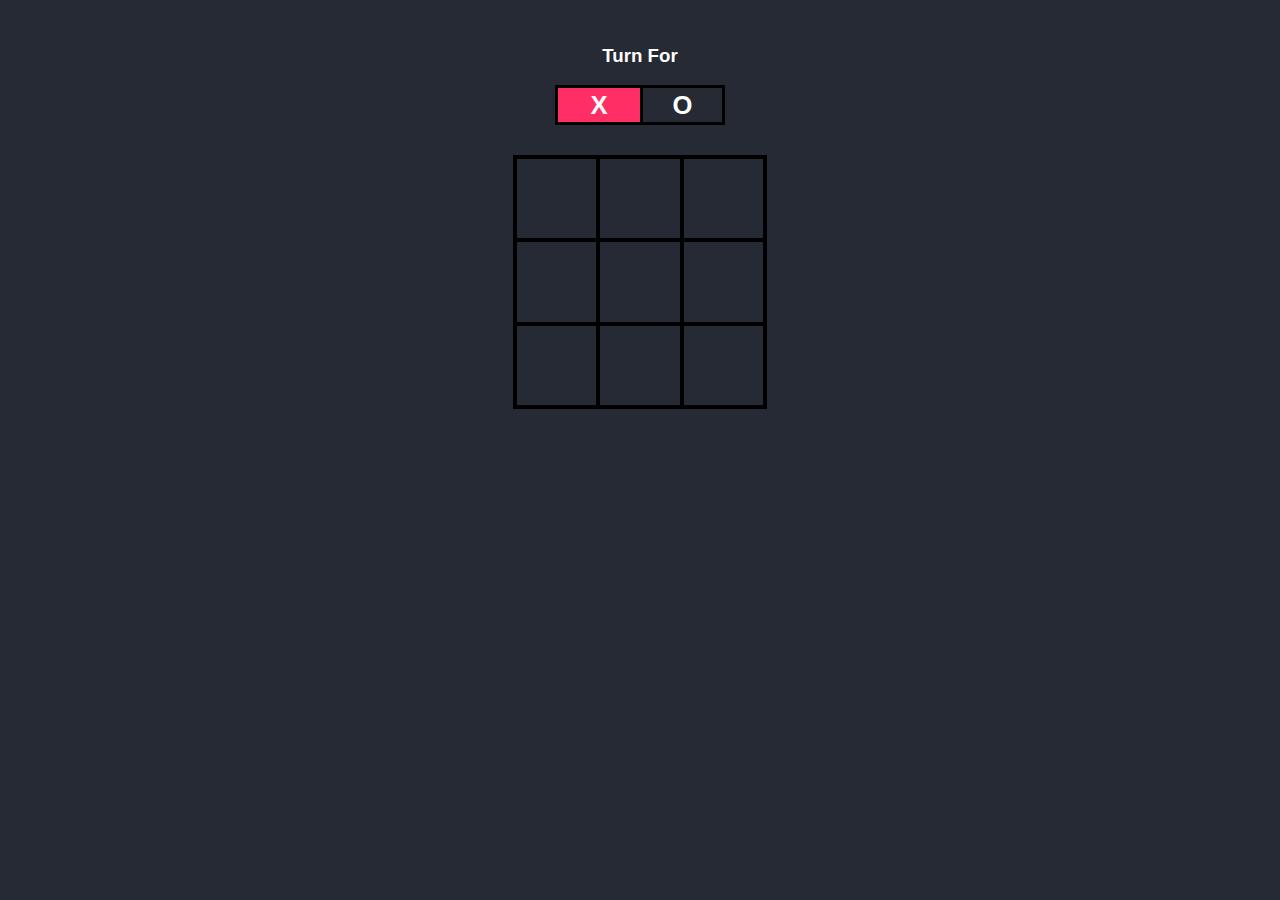
<file: web_prc/Tic_Tac_Toe/index.html>
<!DOCTYPE html>
<html lang="en">
<head>
    <meta charset="UTF-8">
    <meta name="viewport" content="width=device-width, initial-scale=1.0">
    <title>TicTacToe</title>
    <link rel="stylesheet" href="style.css">
</head>
<body>
    <div class="turn-container">
        <h3>Turn For</h3>
        <div class="turn-box align">X</div>
        <div class="turn-box align">O</div>
        <div class="bg"></div>
    </div>
    <div class="main-grid">
        <div class="box align">0</div>
        <div class="box align">1</div>
        <div class="box align">2</div>
        <div class="box align">3</div>
        <div class="box align">4</div>
        <div class="box align">5</div>
        <div class="box align">6</div>
        <div class="box align">7</div>
        <div class="box align">8</div>
    </div>
    <h2 id="results">X Win</h2>
    <button id="play-again">Play Again</button>

    <script src="index.js"></script>
</body>
</html>
</file>
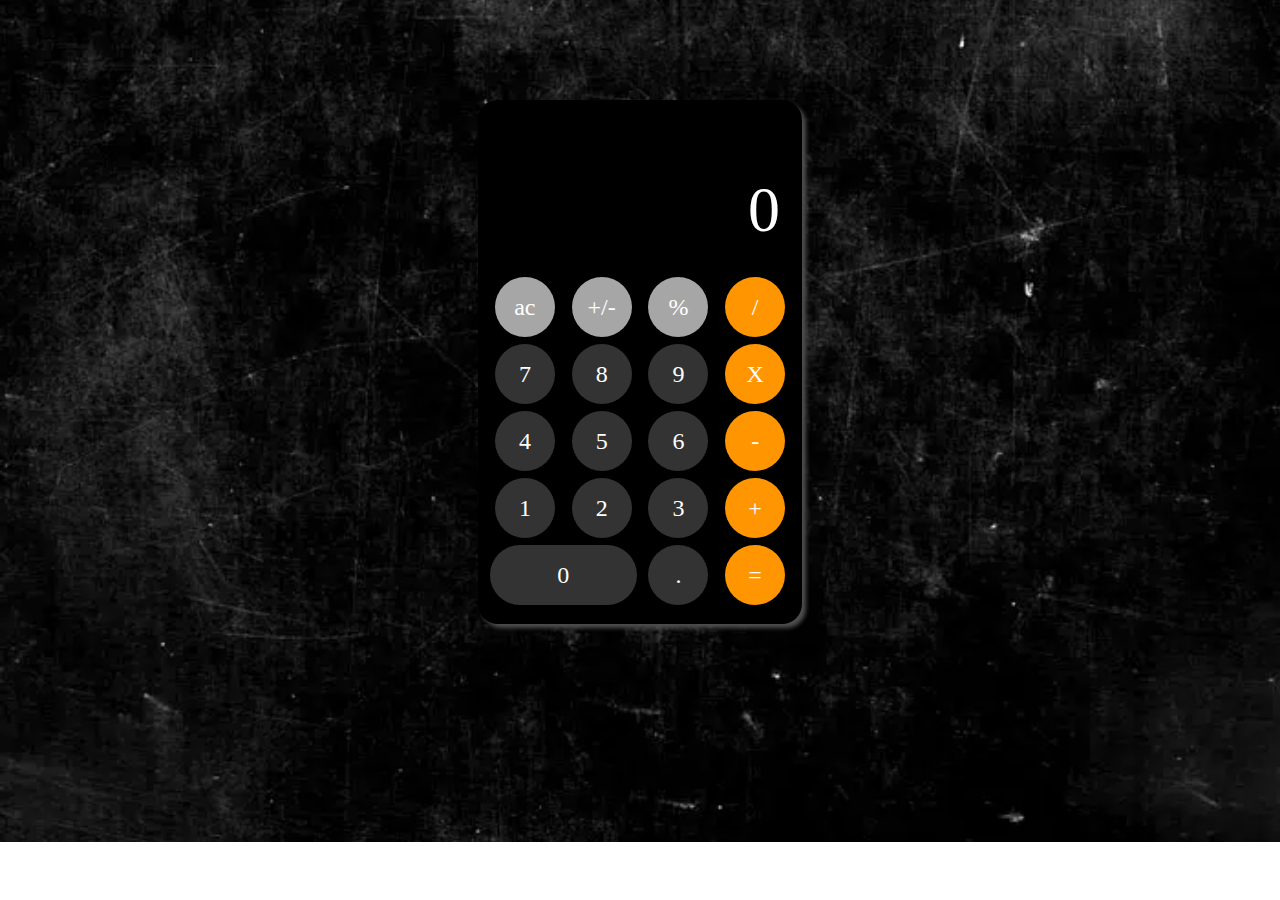
<file: homeworks/05.06.2025/simpleCalculator/index.html>
<!DOCTYPE html>
<html lang="en">
<head>
    <meta charset="UTF-8">
    <meta name="viewport" content="width=device-width, initial-scale=1.0">
    <title>Calculator</title>
    <link rel="stylesheet" href="style.css">
    <script src="main.js" defer></script>
</head>
<body>
    <div class="calc">
        <div class="calc-screen">
            <p>0</p>
        </div>
        <div class="buttons">
            <div class="btn ac bg-grey">ac</div>
            <div class="btn plus-minus bg-grey">+/-</div>
            <div class="btn percent bg-grey">%</div>
            <div class="btn division bg-orange">/</div>

            <div class="btn seven">7</div>
            <div class="btn eight">8</div>
            <div class="btn nine">9</div>
            <div class="btn multyply bg-orange">X</div>

            <div class="btn four">4</div>
            <div class="btn five">5</div>
            <div class="btn six">6</div>
            <div class="btn minus bg-orange">-</div>

            <div class="btn one">1</div>
            <div class="btn two">2</div>
            <div class="btn three">3</div>
            <div class="btn plus bg-orange">+</div>

            <div class="btn zero">0</div>
            <div class="btn dot">.</div>
            <div class="btn equal bg-orange">=</div>
        </div>
    </div>
</body>
</html>
</file>
<file: web_prc/Tic_Tac_Toe/style.css>
* {
    color: #fff;
    font-family: sans-serif;
    transition: 0.2s ease-in-out;
    user-select: none;
}

.align {
    display: flex;
    justify-content: center;
    align-items: center;
}

body {
    background-color: #252A34;
    margin: 0;
    padding: 0;
    width: 100vw;
    text-align: center;
    padding-top: 5vh;
}

.turn-container {
    width: 170px;
    height: 80px;
    margin: auto;
    display: grid;
    grid-template-columns: 1fr 1fr;
    grid-template-rows: 1fr 1fr;
    position: relative;
}

.turn-container h3 {
    margin: 0;
    grid-column-start: 1;
    grid-column-end: 3;
}

.turn-container .turn-box {
    border: 3px solid #000;
    font-size: 1.6rem;
    font-weight: 700;
}

.turn-container .turn-box:nth-child(even) {
    border-right: none;
}

.bg {
    position: absolute;
    bottom: 0;
    left: 0;
    width: 85px;
    height: 40px;
    background-color: #ff2e65;
    z-index: -1;
}

.main-grid {
    display: grid;
    grid-template-columns: repeat(3, 1fr);
    grid-template-rows: repeat(3, 1fr);
    height: 250px;
    width: 250px;
    margin: 30px auto;
    border: 2px solid #000;
}

.box {
    cursor: pointer;
    font-size: 2rem;
    font-weight: 700;
    border: 2px solid #000;
}

.box:hover {
    background-color: #ff2e65;
}

#play-again {
    background-color: #ff2e65;
    padding: 10px 25px;
    border: none;
    font-size: 1.2rem;
    border-radius: 5px;
    cursor: pointer;
}

#play-again:hover {
    padding: 10px 40px;
    background-color: #08d9d6;
    color: #000;
}
</file>
<file: homeworks/05.06.2025/simpleCalculator/style.css>
body {
    margin: 0;
    padding: 0;
    background-image: url("6a-Texture-Free-Dark-Backgrounds.webp");
    background-size: cover;
    background-position: center;
    background-repeat: no-repeat;
}
.calc {
    margin: 100px auto;
    padding: 12px;
    width: 300px;
    height: 500px;
    border-radius: 20px;
    background-color: #000;
    color: #fff;
    box-shadow: 4px 4px 4px #4f4f4f;
}

.calc-screen {
    height: 125px;
    padding: 10px;
    display: grid;
    justify-content: end;
    align-items: end;
    margin-bottom: 20px;
}

.calc-screen p {
    font-size: 4rem;
    text-align: right;
    margin: 0;
}

.buttons {
    display: grid;
    grid-template-areas: 
    "ac plus-minus percent division"
    "seven eight nine multyply"
    "four five six minus"
    "one two three plus"
    "zero zero dot equal";
    grid-gap: 7px;
    justify-items: center;
}

.btn {
    width: 60px;
    height: 60px;
    background-color: #333;
    border-radius: 50%;
    text-align: center;
    line-height: 60px;
    font-size: 1.5rem;
    cursor: pointer;
    user-select: none;
}

.btn.zero {
    grid-area: zero;
    width: 100%;
    border-radius: 34px;
}

.btn:hover {
    filter: brightness(120%);
}

.btn:active {
    filter: brightness(90%);
}

.btn.bg-grey {
    background-color: #a6a6a6;
}

.btn.bg-orange {
    background-color: #ff9501;
}
</file>
